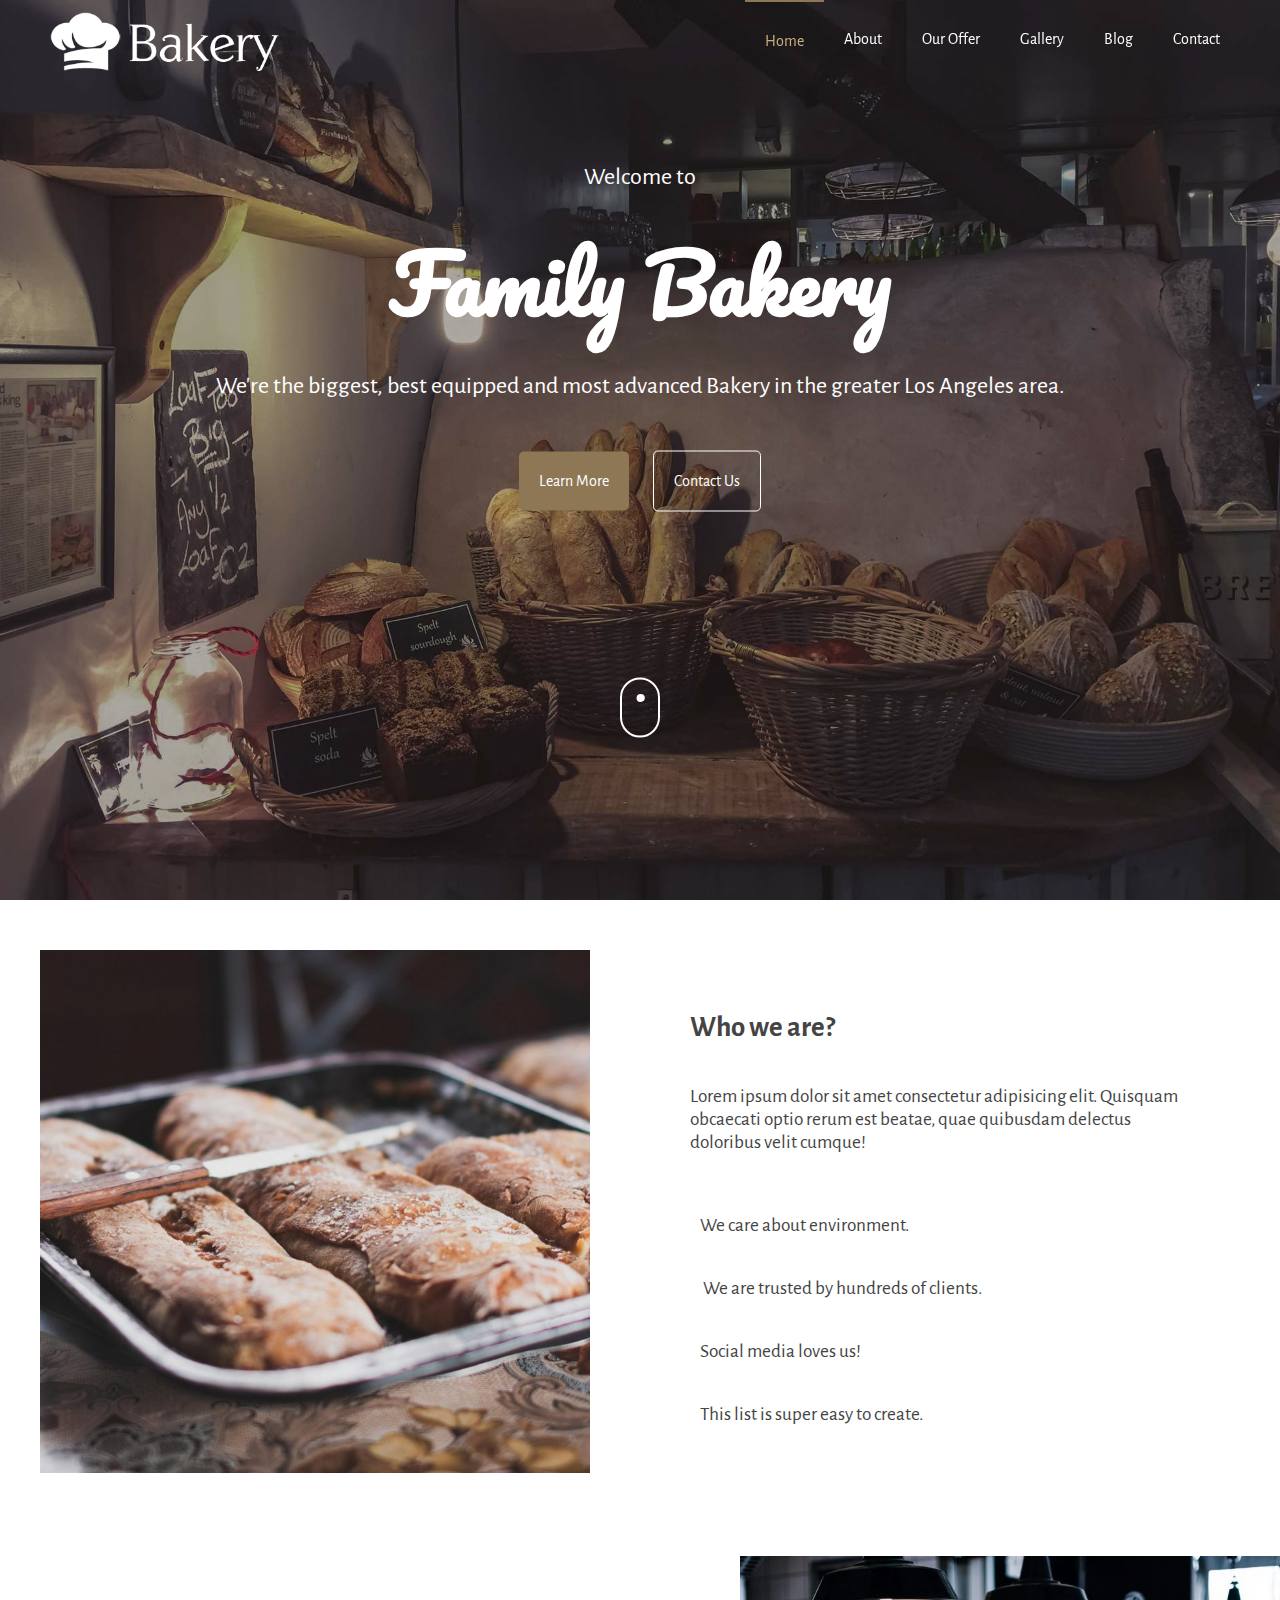
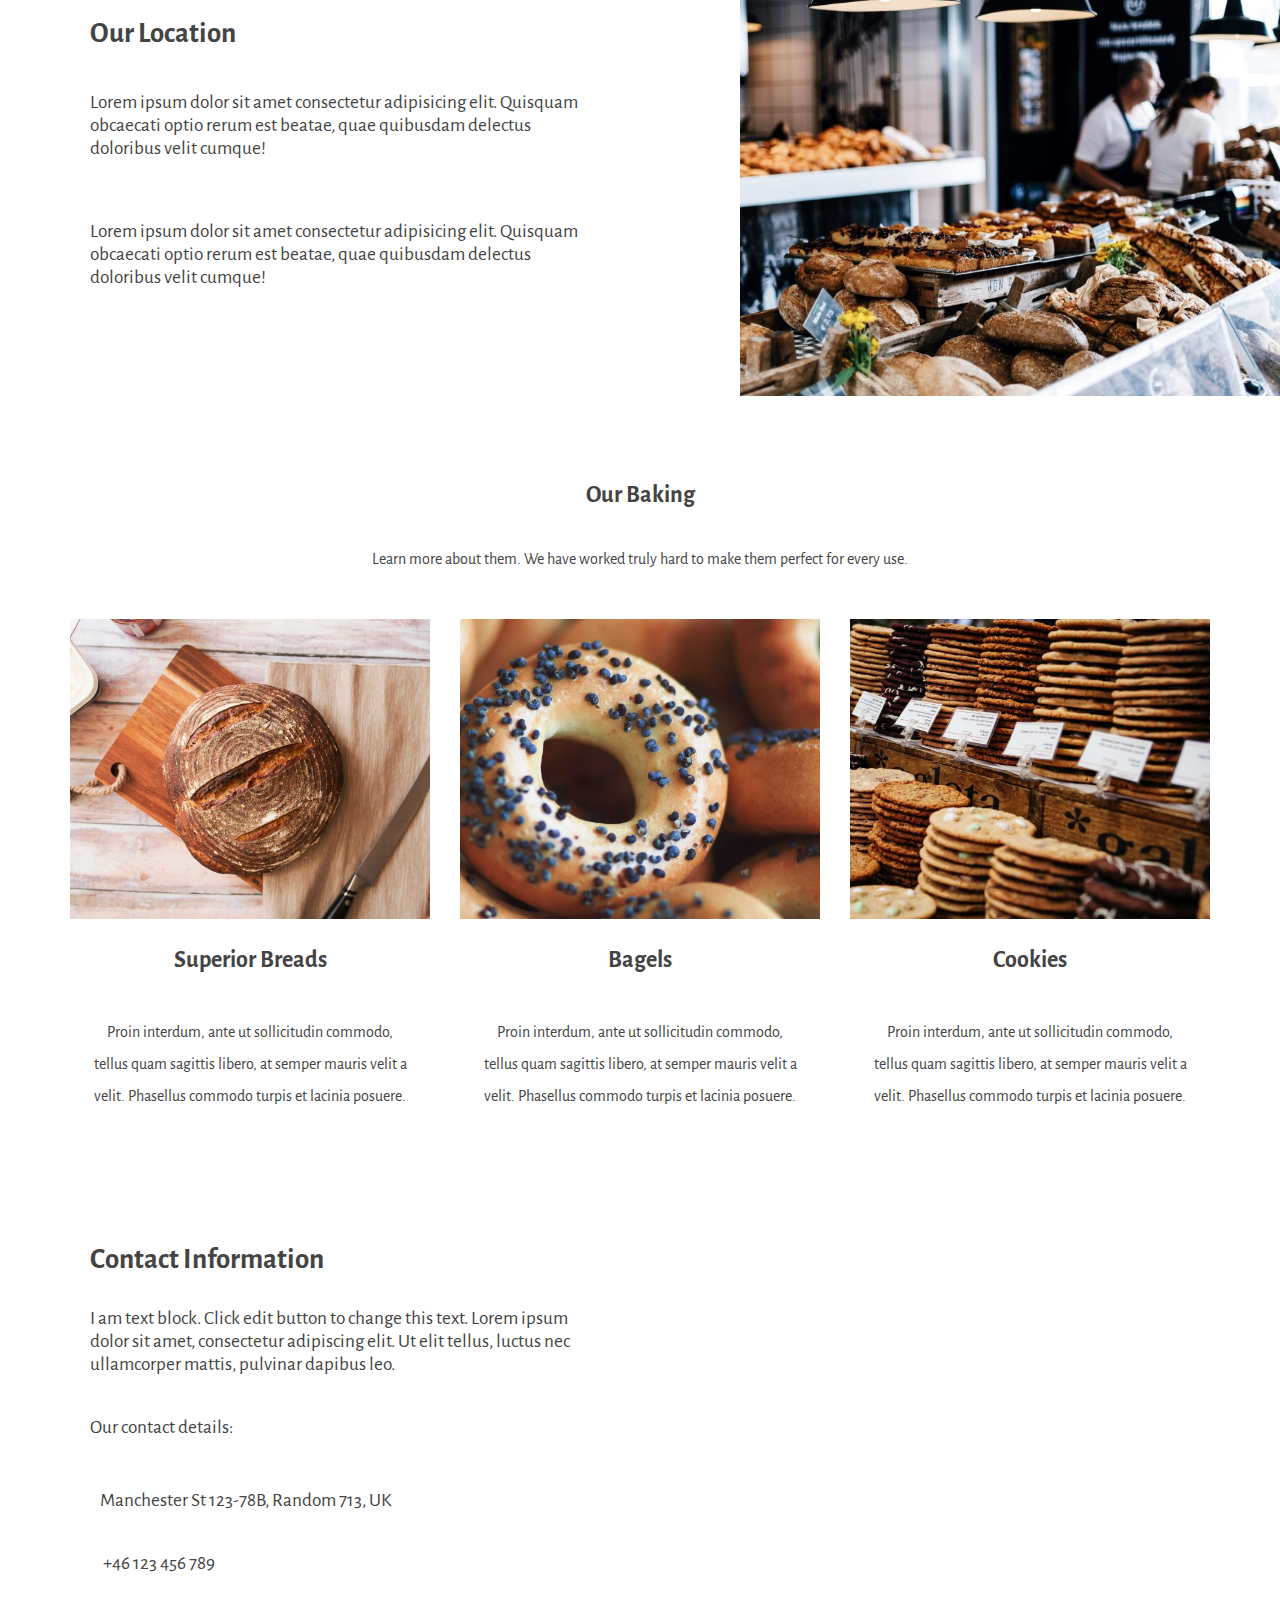
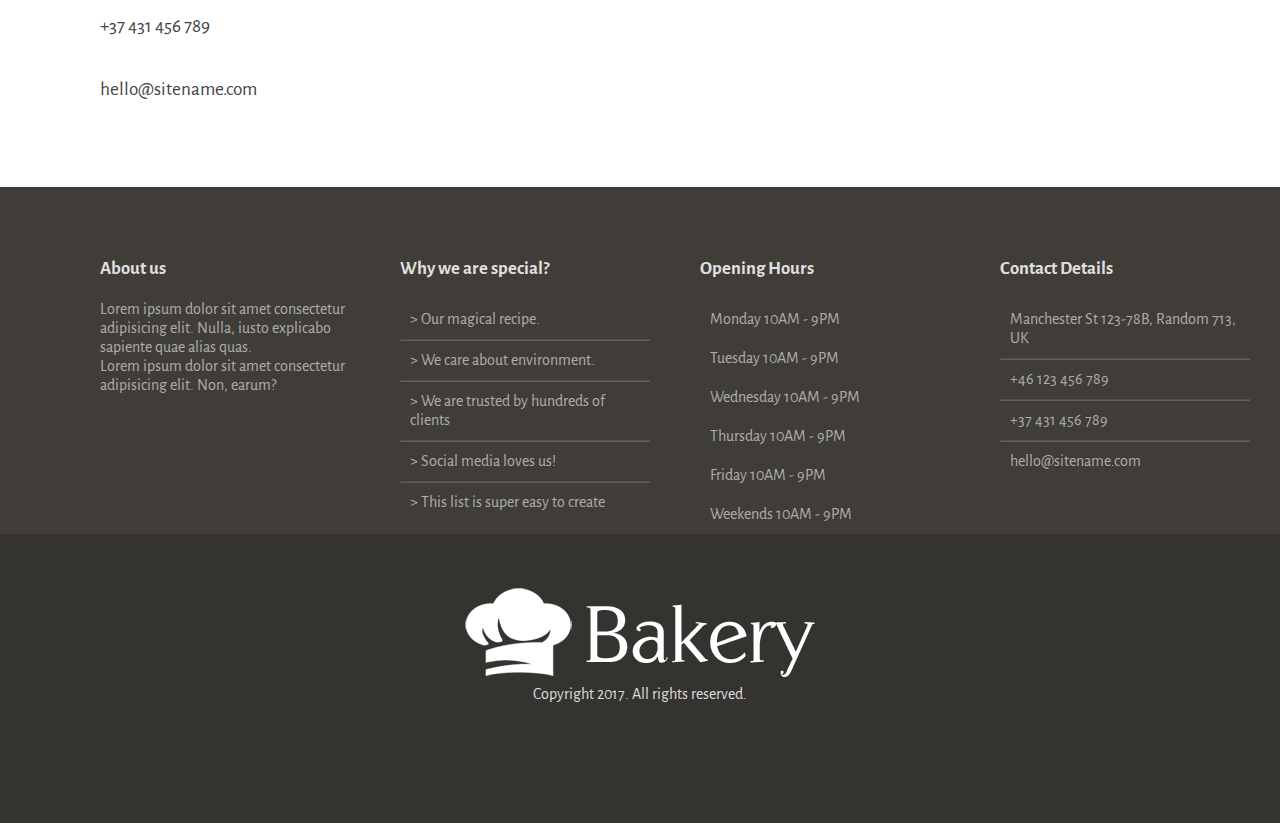
<file: index.html>
<!DOCTYPE html>
<html lang="en">
  <head>
    <meta charset="UTF-8" />
    <meta http-equiv="X-UA-Compatible" content="IE=edge" />
    <meta name="viewport" content="width=device-width, initial-scale=1.0" />
    <link
      rel="shortcut icon"
      href="images/bakery-icon.png"
      type="image/x-icon"
    />
    <link
      rel="stylesheet"
      href="https://cdnjs.cloudflare.com/ajax/libs/font-awesome/6.4.0/css/all.min.css"
      integrity="sha512-iecdLmaskl7CVkqkXNQ/ZH/XLlvWZOJyj7Yy7tcenmpD1ypASozpmT/E0iPtmFIB46ZmdtAc9eNBvH0H/ZpiBw=="
      crossorigin="anonymous"
      referrerpolicy="no-referrer"
    />
    <link rel="stylesheet" href="styles.css" />
    <title>Family Bakery</title>
  </head>
  <body>
    <header>
      <div class="light-nav">
        <div class="nav-wrapper">
          <nav>
            <section class="logo-icon">
              <img src="images/bakery-light-1.png" alt="logo-family-bakery" />
            </section>
            <section class="logo-list">
              <ul>
                <li><a href="" class="active-page">Home</a></li>
                <li><a href="about.html">About</a></li>
                <li><a href="our-offers.html">Our Offer</a></li>
                <li><a href="gallery.html">Gallery</a></li>
                <li><a href="blog.html">Blog</a></li>
                <li><a href="contact.html">Contact</a></li>
              </ul>
            </section>
          </nav>
          <div class="clr"></div>
        </div>
      </div>

      <div class="wrapper">
        <main>
          <section class="intro-text">
            <p>Welcome to</p>
            <h1>Family Bakery</h1>
            <p>
              We're the biggest, best equipped and most advanced Bakery in the
              greater Los Angeles area.
            </p>
          </section>
          <section class="intro-buttons">
            <button class="btn-style-brown">Learn More</button>
            <button class="btn-style-transpernt">Contact Us</button>
            <br /><br /><br /><br /><br />
            <div class="scroll-down"><a href="#section2">&#8226;</a></div>
          </section>
        </main>
      </div>
    </header>
    <section>
      <div class="wrapper" id="section2">
        <div class="detailes-pic">
          <img src="images/alexandru-stavrica-800x760.jpg" alt="" />
        </div>
        <div class="detailes-info">
          <h2>Who we are?</h2>
          <p>
            Lorem ipsum dolor sit amet consectetur adipisicing elit. Quisquam
            obcaecati optio rerum est beatae, quae quibusdam delectus doloribus
            velit cumque!
          </p>
          <ul>
            <li><i class="fa-solid fa-leaf"></i>We care about environment.</li>
            <li>
              <i class="fa-solid fa-person"></i> We are trusted by hundreds of
              clients.
            </li>
            <li><i class="fa-solid fa-heart"></i>Social media loves us!</li>
            <li>
              <i class="fa-sharp fa-solid fa-check"></i>This list is super easy
              to create.
            </li>
          </ul>
        </div>
      </div>
      <div class="clr"></div>
    </section>

    <section>
      <div class="wrapper" id="section3">
        <div class="detailes-pic">
          <img src="images/full-2-800x640.jpg" alt="" />
        </div>
        <div class="detailes-info">
          <h2>Our Location</h2>
          <p>
            Lorem ipsum dolor sit amet consectetur adipisicing elit. Quisquam
            obcaecati optio rerum est beatae, quae quibusdam delectus doloribus
            velit cumque!
          </p>
          <p>
            Lorem ipsum dolor sit amet consectetur adipisicing elit. Quisquam
            obcaecati optio rerum est beatae, quae quibusdam delectus doloribus
            velit cumque!
          </p>
        </div>
      </div>
      <div class="clr"></div>
    </section>

    <section class="our-baking">
      <div class="wrapper">
        <h2>Our Baking</h2>
        <p>
          Learn more about them. We have worked truly hard to make them perfect
          for every use.
        </p>
      </div>
      <div class="baking-container">
        <div class="wrapper">
          <div>
            <img src="images/ben-garratt-600x500.jpg" alt="" />
            <h2>Superior Breads</h2>
            <p>
              Proin interdum, ante ut sollicitudin commodo, tellus quam sagittis
              libero, at semper mauris velit a velit. Phasellus commodo turpis
              et lacinia posuere.
            </p>
          </div>
          <div>
            <img src="images/stas-ovsky-600x500.jpg" alt="" />
            <h2>Bagels</h2>
            <p>
              Proin interdum, ante ut sollicitudin commodo, tellus quam sagittis
              libero, at semper mauris velit a velit. Phasellus commodo turpis
              et lacinia posuere.
            </p>
          </div>
          <div>
            <img src="images/clem-onojeghuo-600x500.jpg" alt="" />
            <h2>Cookies</h2>
            <p>
              Proin interdum, ante ut sollicitudin commodo, tellus quam sagittis
              libero, at semper mauris velit a velit. Phasellus commodo turpis
              et lacinia posuere.
            </p>
          </div>
        </div>
        <div class="clr"></div>
      </div>
    </section>

    <section>
      <div class="wrapper" id="contact-info">
        <div class="detailes-pic">
          <iframe
            src="https://www.google.com/maps/embed?pb=!1m18!1m12!1m3!1d75992.82538240273!2d-2.3058626613175526!3d53.47246696344331!2m3!1f0!2f0!3f0!3m2!1i1024!2i768!4f13.1!3m3!1m2!1s0x487bb0863291d127%3A0xe838d5cbfa04fce4!2sThe%20Bakery%20Quality%20Family%20Bakers!5e0!3m2!1sen!2seg!4v1684063365785!5m2!1sen!2seg"
            width="600"
            height="600"
            style="border: 0"
            allowfullscreen=""
            loading="lazy"
            referrerpolicy="no-referrer-when-downgrade"
          ></iframe>
        </div>
        <div class="detailes-info">
          <h2>Contact Information</h2>
          <p>
            I am text block. Click edit button to change this text. Lorem ipsum
            dolor sit amet, consectetur adipiscing elit. Ut elit tellus, luctus
            nec ullamcorper mattis, pulvinar dapibus leo.
          </p>
          <p>Our contact details:</p>
          <ul>
            <li>
              <i class="fa-solid fa-map"></i>Manchester St 123-78B, Random 713,
              UK
            </li>
            <li><i class="fa-solid fa-phone"></i> +46 123 456 789</li>
            <li><i class="fa-solid fa-headphones"></i>+37 431 456 789</li>
            <li><i class="fa-regular fa-envelope"></i>hello@sitename.com</li>
          </ul>
        </div>
      </div>
      <div class="clr"></div>
    </section>
    <footer>
      <section class="footer-up">
        <div class="wrapper">
          <div class="row">
            <div class="info">
              <h3>About us</h3>
              <p>
                Lorem ipsum dolor sit amet consectetur adipisicing elit. Nulla,
                iusto explicabo sapiente quae alias quas.
              </p>
              <p>
                Lorem ipsum dolor sit amet consectetur adipisicing elit. Non,
                earum?
              </p>
            </div>
            <div class="info">
              <h3>Why we are special?</h3>
              <ul>
                <li>> Our magical recipe.</li>
                <hr />
                <li>> We care about environment.</li>
                <hr />
                <li>> We are trusted by hundreds of clients</li>
                <hr />
                <li>> Social media loves us!</li>
                <hr />
                <li>> This list is super easy to create</li>
              </ul>
            </div>
            <div class="info">
              <h3>Opening Hours</h3>
              <ul>
                <li>Monday 10AM - 9PM</li>
                <li>Tuesday 10AM - 9PM</li>
                <li>Wednesday 10AM - 9PM</li>
                <li>Thursday 10AM - 9PM</li>
                <li>Friday 10AM - 9PM</li>
                <li>Weekends 10AM - 9PM</li>
              </ul>
            </div>

            <div class="info">
              <h3>Contact Details</h3>
              <ul>
                <li>
                  <i class="fa-solid fa-map"></i>Manchester St 123-78B, Random
                  713, UK
                </li>
                <hr />
                <li><i class="fa-solid fa-phone"></i> +46 123 456 789</li>
                <hr />
                <li><i class="fa-solid fa-headphones"></i>+37 431 456 789</li>
                <hr />
                <li>
                  <i class="fa-regular fa-envelope"></i>hello@sitename.com
                </li>
              </ul>
            </div>
          </div>
        </div>
        <div class="clr"></div>
      </section>
      <section class="footer-down">
        <div class="wrapper">
          <div class="footer-down-img">
            <img src="images/bakery-light-1.png" alt="" />
            <p>Copyright 2017. All rights reserved.</p>
          </div>
          <div class="social-media">
            <a href=""><i class="fa-brands fa-facebook fa-2xl"></i></a>
            <a href=""><i class="fa-brands fa-twitter fa-2xl"></i></a>
            <a href=""><i class="fa-brands fa-linkedin fa-2xl"></i></a>
            <a href=""><i class="fa-brands fa-google fa-2xl"></i></a>
          </div>
        </div>
      </section>
    </footer>
  </body>
</html>
</file>
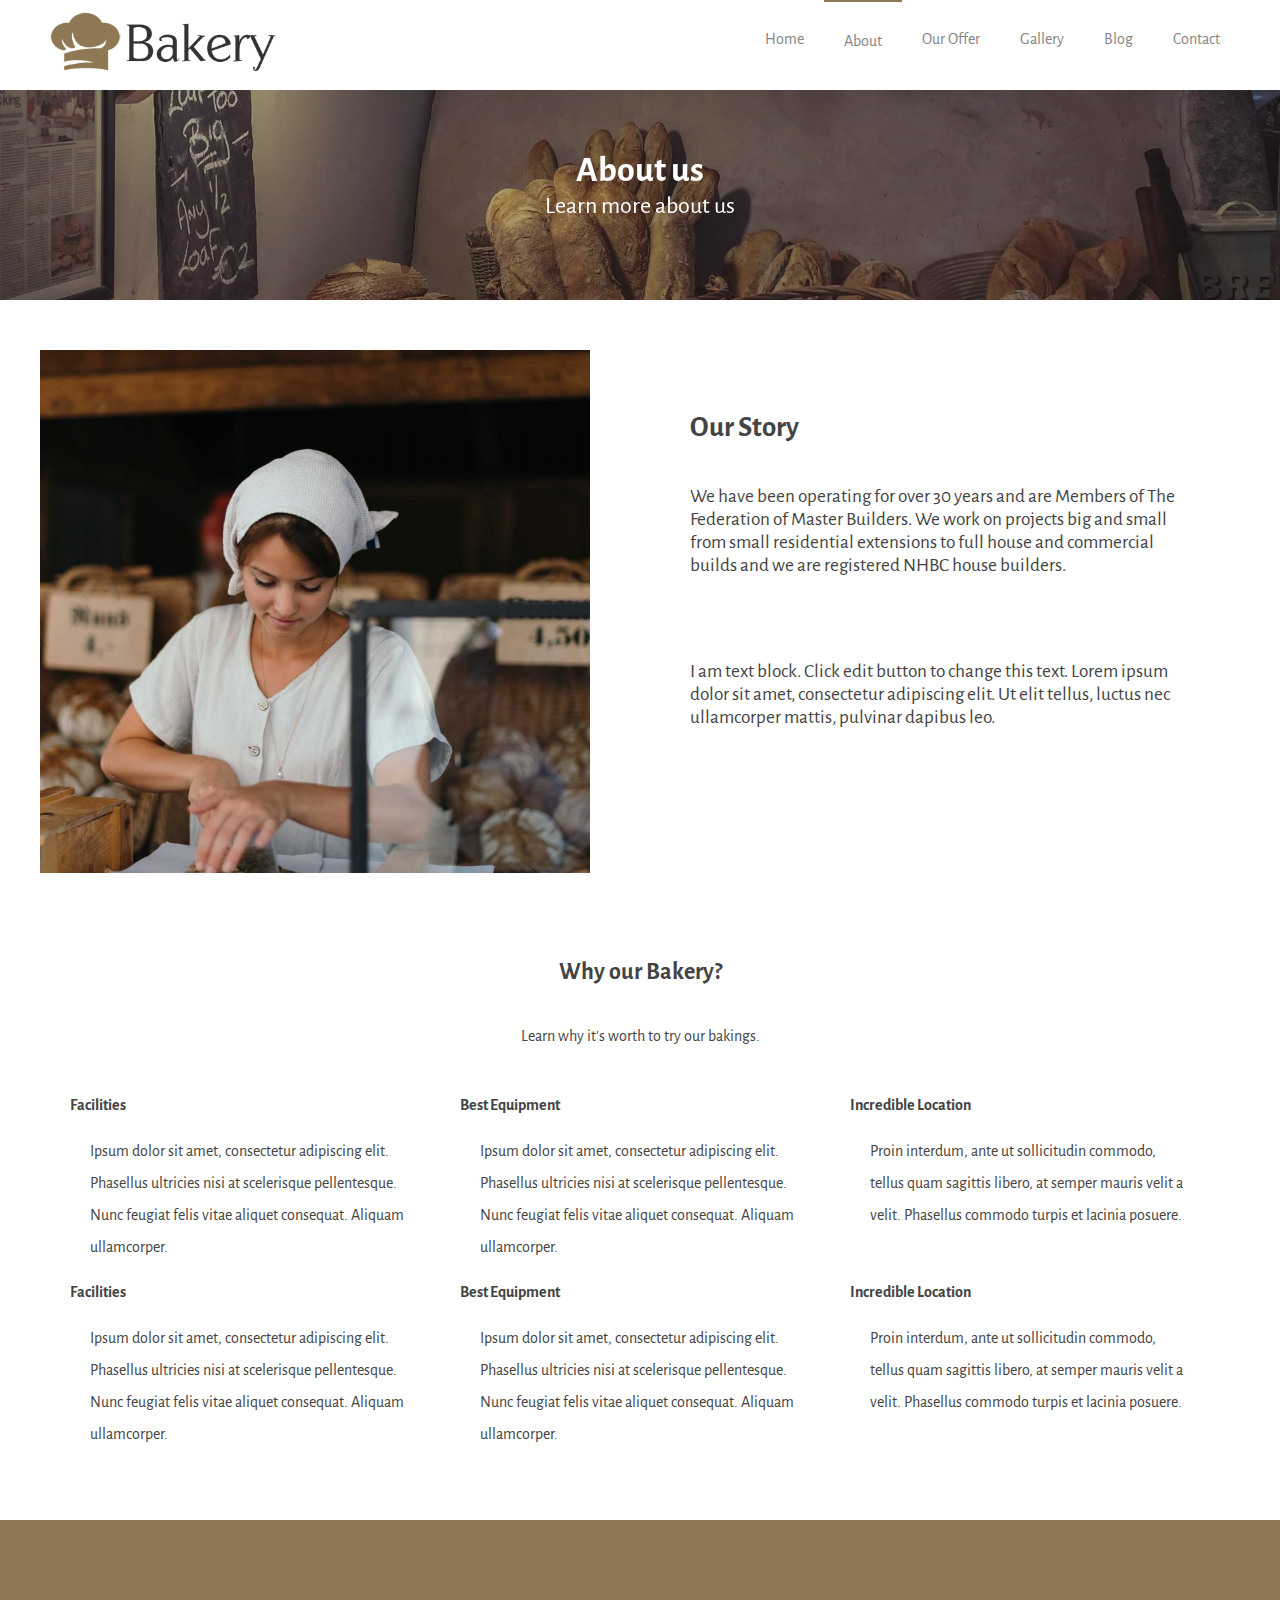
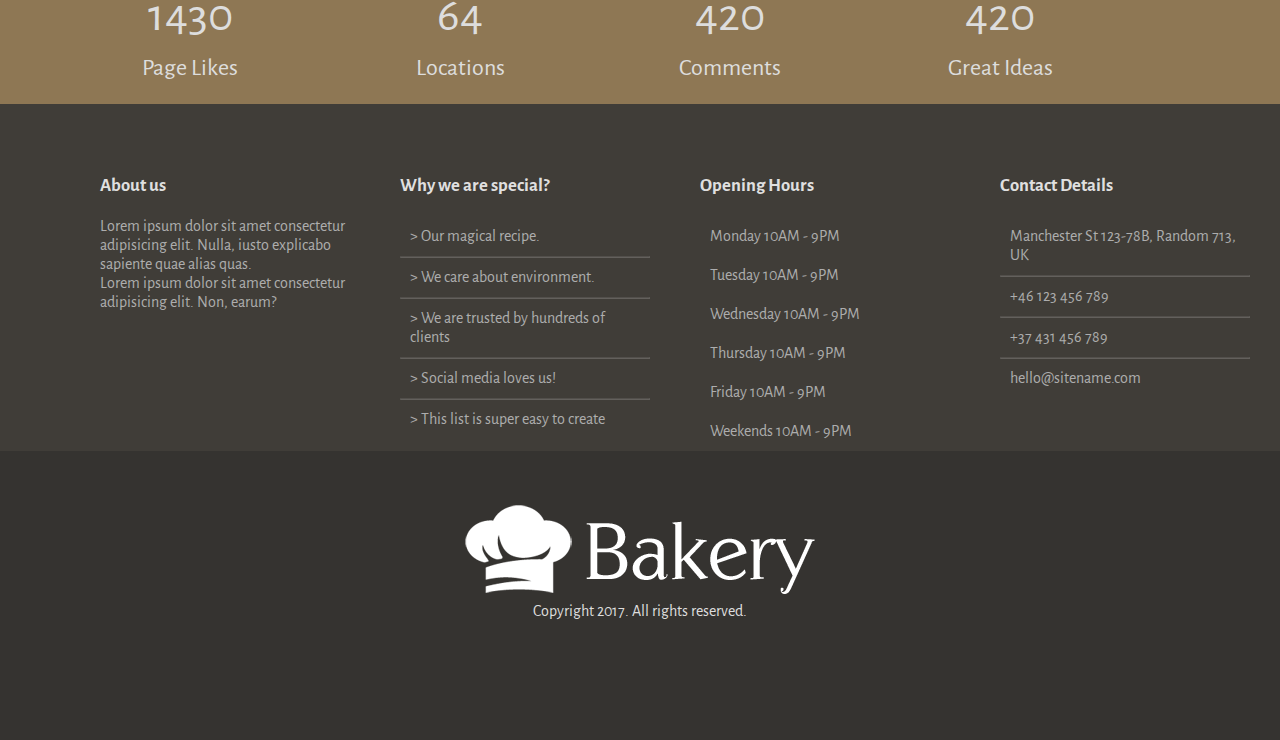
<file: about.html>
<!DOCTYPE html>
<html lang="en">
  <head>
    <meta charset="UTF-8" />
    <meta http-equiv="X-UA-Compatible" content="IE=edge" />
    <meta name="viewport" content="width=device-width, initial-scale=1.0" />
    <link
      rel="shortcut icon"
      href="images/bakery-icon.png"
      type="image/x-icon"
    />
    <link
      rel="stylesheet"
      href="https://cdnjs.cloudflare.com/ajax/libs/font-awesome/6.4.0/css/all.min.css"
      integrity="sha512-iecdLmaskl7CVkqkXNQ/ZH/XLlvWZOJyj7Yy7tcenmpD1ypASozpmT/E0iPtmFIB46ZmdtAc9eNBvH0H/ZpiBw=="
      crossorigin="anonymous"
      referrerpolicy="no-referrer"
    />
    <link rel="stylesheet" href="styles.css" />
    <link rel="stylesheet" href="about-styles.css" />
    <title>Family Bakery</title>
  </head>
  <body>
    <header>
      <div class="dark-nav">
        <div class="full-wrapper">
          <div class="nav-wrapper">
            <nav>
              <section class="logo-icon">
                <img src="images/bakery-color.png" alt="logo-family-bakery" />
              </section>
              <section class="logo-list">
                <ul>
                  <li><a href="index.html">Home</a></li>
                  <li><a href="" class="active-page">About</a></li>
                  <li><a href="">Our Offer</a></li>
                  <li><a href="">Gallery</a></li>
                  <li><a href="">Blog</a></li>
                  <li><a href="">Contact</a></li>
                </ul>
              </section>
            </nav>
            <div class="clr"></div>
          </div>
        </div>
      </div>

      <div class="wrapper">
        <main>
          <section class="intro-text">
            <h2>About us</h2>
            <p>Learn more about us</p>
          </section>
        </main>
      </div>
    </header>
    <section>
      <div class="wrapper" id="section2">
        <div class="detailes-pic">
          <img src="images/roman-kraft-800x760.jpg" alt="" />
        </div>
        <div class="detailes-info">
          <h2>Our Story</h2>
          <p>
            We have been operating for over 30 years and are Members of The
            Federation of Master Builders. We work on projects big and small
            from small residential extensions to full house and commercial
            builds and we are registered NHBC house builders.
          </p>
          <br />
          <p>
            I am text block. Click edit button to change this text. Lorem ipsum
            dolor sit amet, consectetur adipiscing elit. Ut elit tellus, luctus
            nec ullamcorper mattis, pulvinar dapibus leo.
          </p>
        </div>
      </div>
      <div class="clr"></div>
    </section>

    <section class="our-baking">
      <div class="wrapper">
        <p><i class="fa fa-list-alt fa-2xl" aria-hidden="true"></i></p>

        <h2>Why our Bakery?</h2>
        <p>Learn why it's worth to try our bakings.</p>
      </div>
      <div class="baking-container">
        <div class="wrapper">
          <div>
            <h4>Facilities</h4>
            <p>
              Ipsum dolor sit amet, consectetur adipiscing elit. Phasellus
              ultricies nisi at scelerisque pellentesque. Nunc feugiat felis
              vitae aliquet consequat. Aliquam ullamcorper.
            </p>
          </div>
          <div>
            <h4>Best Equipment</h4>
            <p>
              Ipsum dolor sit amet, consectetur adipiscing elit. Phasellus
              ultricies nisi at scelerisque pellentesque. Nunc feugiat felis
              vitae aliquet consequat. Aliquam ullamcorper.
            </p>
          </div>
          <div>
            <h4>Incredible Location</h4>
            <p>
              Proin interdum, ante ut sollicitudin commodo, tellus quam sagittis
              libero, at semper mauris velit a velit. Phasellus commodo turpis
              et lacinia posuere.
            </p>
          </div>
        </div>
        <div class="clr"></div>

        <div class="wrapper">
          <div>
            <h4>Facilities</h4>
            <p>
              Ipsum dolor sit amet, consectetur adipiscing elit. Phasellus
              ultricies nisi at scelerisque pellentesque. Nunc feugiat felis
              vitae aliquet consequat. Aliquam ullamcorper.
            </p>
          </div>
          <div>
            <h4>Best Equipment</h4>
            <p>
              Ipsum dolor sit amet, consectetur adipiscing elit. Phasellus
              ultricies nisi at scelerisque pellentesque. Nunc feugiat felis
              vitae aliquet consequat. Aliquam ullamcorper.
            </p>
          </div>
          <div>
            <h4>Incredible Location</h4>
            <p>
              Proin interdum, ante ut sollicitudin commodo, tellus quam sagittis
              libero, at semper mauris velit a velit. Phasellus commodo turpis
              et lacinia posuere.
            </p>
          </div>
        </div>
        <div class="clr"></div>
      </div>
      </div>
      
    </section>


    <section class="our-baking">
      
      <div class="baking-container social-status">
        <div class="wrapper">
          <div>
            <p><i class="fa-solid fa-thumbs-up fa-3x"></i></p>
      <p>1430</p>
      <p>Page Likes</p>
          </div>
          <div>
            <p><i class="fa-sharp fa-solid fa-location-dot fa-3x"></i></p>
      <p>64</p>
      <p>Locations</p>
          </div>
          <div>
            <p><i class="fa-solid fa-comment fa-3x"></i></p>
      <p>420</p>
      <p>Comments</p>
          </div>
          <div>
            <p><i class="fa-sharp fa-solid fa-lightbulb fa-3x"></i></p>
      <p>420</p>
      <p>Great Ideas</p>
          </div>
        </div>
        <div class="clr"></div>

      </div>
      
      
    </section>
 


    <footer>
      <section class="footer-up">
        <div class="wrapper">
          <div class="row">
            <div class="info">
              <h3>About us</h3>
              <p>
                Lorem ipsum dolor sit amet consectetur adipisicing elit. Nulla,
                iusto explicabo sapiente quae alias quas.
              </p>
              <p>
                Lorem ipsum dolor sit amet consectetur adipisicing elit. Non,
                earum?
              </p>
            </div>
            <div class="info">
              <h3>Why we are special?</h3>
              <ul>
                <li>> Our magical recipe.</li>
                <hr />
                <li>> We care about environment.</li>
                <hr />
                <li>> We are trusted by hundreds of clients</li>
                <hr />
                <li>> Social media loves us!</li>
                <hr />
                <li>> This list is super easy to create</li>
              </ul>
            </div>
            <div class="info">
              <h3>Opening Hours</h3>
              <ul>
                <li>Monday 10AM - 9PM</li>
                <li>Tuesday 10AM - 9PM</li>
                <li>Wednesday 10AM - 9PM</li>
                <li>Thursday 10AM - 9PM</li>
                <li>Friday 10AM - 9PM</li>
                <li>Weekends 10AM - 9PM</li>
              </ul>
            </div>

            <div class="info">
              <h3>Contact Details</h3>
              <ul>
                <li>
                  <i class="fa-solid fa-map"></i>Manchester St 123-78B, Random
                  713, UK
                </li>
                <hr />
                <li><i class="fa-solid fa-phone"></i> +46 123 456 789</li>
                <hr />
                <li><i class="fa-solid fa-headphones"></i>+37 431 456 789</li>
                <hr />
                <li>
                  <i class="fa-regular fa-envelope"></i>hello@sitename.com
                </li>
              </ul>
            </div>
          </div>
        </div>
        <div class="clr"></div>
      </section>
      <section class="footer-down">
        <div class="wrapper">
          <div class="footer-down-img">
            <img src="images/bakery-light-1.png" alt="" />
            <p>Copyright 2017. All rights reserved.</p>
          </div>
          <div class="social-media">
            <a href=""><i class="fa-brands fa-facebook fa-2xl"></i></a>
            <a href=""><i class="fa-brands fa-twitter fa-2xl"></i></a>
            <a href=""><i class="fa-brands fa-linkedin fa-2xl"></i></a>
            <a href=""><i class="fa-brands fa-google fa-2xl"></i></a>
          </div>
        </div>
      </section>
    </footer>
  </body>
</html>
</file>
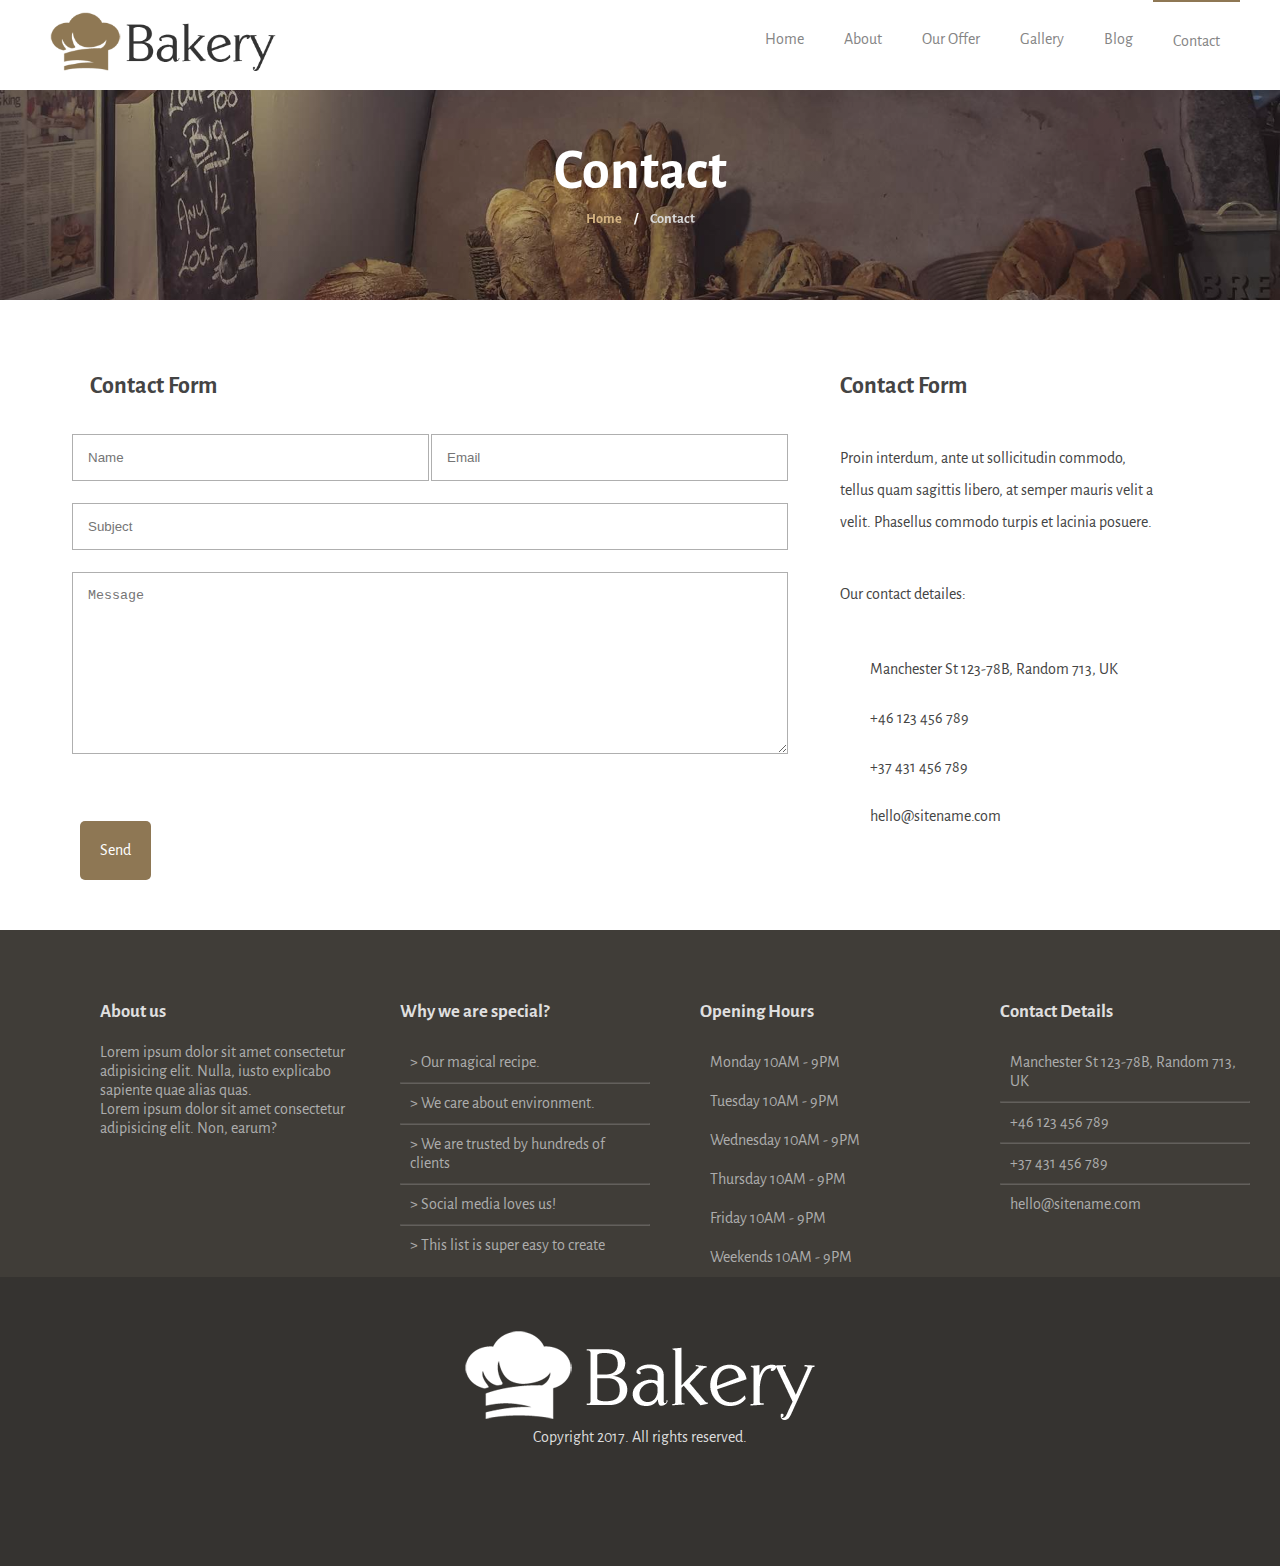
<file: contact.html>
<!DOCTYPE html>
<html lang="en">
  <head>
    <meta charset="UTF-8" />
    <meta http-equiv="X-UA-Compatible" content="IE=edge" />
    <meta name="viewport" content="width=device-width, initial-scale=1.0" />
    <link
      rel="shortcut icon"
      href="images/bakery-icon.png"
      type="image/x-icon"
    />
    <link
      rel="stylesheet"
      href="https://cdnjs.cloudflare.com/ajax/libs/font-awesome/6.4.0/css/all.min.css"
      integrity="sha512-iecdLmaskl7CVkqkXNQ/ZH/XLlvWZOJyj7Yy7tcenmpD1ypASozpmT/E0iPtmFIB46ZmdtAc9eNBvH0H/ZpiBw=="
      crossorigin="anonymous"
      referrerpolicy="no-referrer"
    />
    <link rel="stylesheet" href="styles.css" />
    <link rel="stylesheet" href="about-styles.css" />
    <title>Family Bakery</title>
  </head>
  <body>
    <header>
      <div class="dark-nav">
        <div class="full-wrapper">
          <div class="nav-wrapper">
            <nav>
              <section class="logo-icon">
                <img src="images/bakery-color.png" alt="logo-family-bakery" />
              </section>
              <section class="logo-list">
                <ul>
                  <li><a href="index.html">Home</a></li>
                  <li><a href="about.html" >About</a></li>
                  <li><a href="our-offers.html" >Our Offer</a></li>
                  <li><a href="gallery.html">Gallery</a></li>
                  <li><a href="blog.html">Blog</a></li>
                  <li><a href="contact.html" class="active-page" >Contact</a></li>
                </ul>
              </section>
            </nav>
            <div class="clr"></div>
          </div>
        </div>
      </div>

      <div class="wrapper">
        <main>
          <section class="intro-text our-offers">
            <h2>Contact</h>
            <p><a href="index.html">Home</a>  /  <a href="contact.html" style="color: #d8d8d8">Contact</a></p>
          </section>
        </main>
      </div>
    </header>
    

    <section class="our-baking">
      
      <div class="baking-container contact">
        <div class="wrapper ">
          <div class="form-container">
            <h2>Contact Form</h2>
            <form action="">
                <table>
                    <tr>
                        <td><input type="text" name="" id="" placeholder="Name"></td>
                        <td><input type="email" name="" id="" placeholder="Email"></td>
                    </tr>
                    <tr>
                        <td colspan="2"><input type="text" name="" id="" placeholder="Subject"></td>
                    </tr>
                    <tr>
                        <td colspan="2">
                            <textarea name="" id="" cols="30" rows="10" placeholder="Message"></textarea>
                        </td>
                    </tr>
                </table>
                
                    <button>Send</button>
                

            </form>
          </div>
          
          <div class="contact-info">
            <h2>Contact Form</h2>
            <p>
              Proin interdum, ante ut sollicitudin commodo, tellus quam sagittis
              libero, at semper mauris velit a velit. Phasellus commodo turpis
              et lacinia posuere.
            </p>
            <p>Our contact detailes:</p>

            <ul>
                <li>
                  <i class="fa-solid fa-map"></i>Manchester St 123-78B, Random
                  713, UK
                </li>
                
                <li><i class="fa-solid fa-phone"></i> +46 123 456 789</li>
               
                <li><i class="fa-solid fa-headphones"></i>+37 431 456 789</li>
                
                <li>
                  <i class="fa-regular fa-envelope"></i>hello@sitename.com
                </li>
              </ul>
            
          </div>
          
        </div>
        <div class="clr"></div>
       
      </div>
      
    </section>


  
 


    <footer>
      <section class="footer-up">
        <div class="wrapper">
          <div class="row">
            <div class="info">
              <h3>About us</h3>
              <p>
                Lorem ipsum dolor sit amet consectetur adipisicing elit. Nulla,
                iusto explicabo sapiente quae alias quas.
              </p>
              <p>
                Lorem ipsum dolor sit amet consectetur adipisicing elit. Non,
                earum?
              </p>
            </div>
            <div class="info">
              <h3>Why we are special?</h3>
              <ul>
                <li>> Our magical recipe.</li>
                <hr />
                <li>> We care about environment.</li>
                <hr />
                <li>> We are trusted by hundreds of clients</li>
                <hr />
                <li>> Social media loves us!</li>
                <hr />
                <li>> This list is super easy to create</li>
              </ul>
            </div>
            <div class="info">
              <h3>Opening Hours</h3>
              <ul>
                <li>Monday 10AM - 9PM</li>
                <li>Tuesday 10AM - 9PM</li>
                <li>Wednesday 10AM - 9PM</li>
                <li>Thursday 10AM - 9PM</li>
                <li>Friday 10AM - 9PM</li>
                <li>Weekends 10AM - 9PM</li>
              </ul>
            </div>

            <div class="info">
              <h3>Contact Details</h3>
              <ul>
                <li>
                  <i class="fa-solid fa-map"></i>Manchester St 123-78B, Random
                  713, UK
                </li>
                <hr />
                <li><i class="fa-solid fa-phone"></i> +46 123 456 789</li>
                <hr />
                <li><i class="fa-solid fa-headphones"></i>+37 431 456 789</li>
                <hr />
                <li>
                  <i class="fa-regular fa-envelope"></i>hello@sitename.com
                </li>
              </ul>
            </div>
          </div>
        </div>
        <div class="clr"></div>
      </section>
      <section class="footer-down">
        <div class="wrapper">
          <div class="footer-down-img">
            <img src="images/bakery-light-1.png" alt="" />
            <p>Copyright 2017. All rights reserved.</p>
          </div>
          <div class="social-media">
            <a href=""><i class="fa-brands fa-facebook fa-2xl"></i></a>
            <a href=""><i class="fa-brands fa-twitter fa-2xl"></i></a>
            <a href=""><i class="fa-brands fa-linkedin fa-2xl"></i></a>
            <a href=""><i class="fa-brands fa-google fa-2xl"></i></a>
          </div>
        </div>
      </section>
    </footer>
  </body>
</html>
</file>
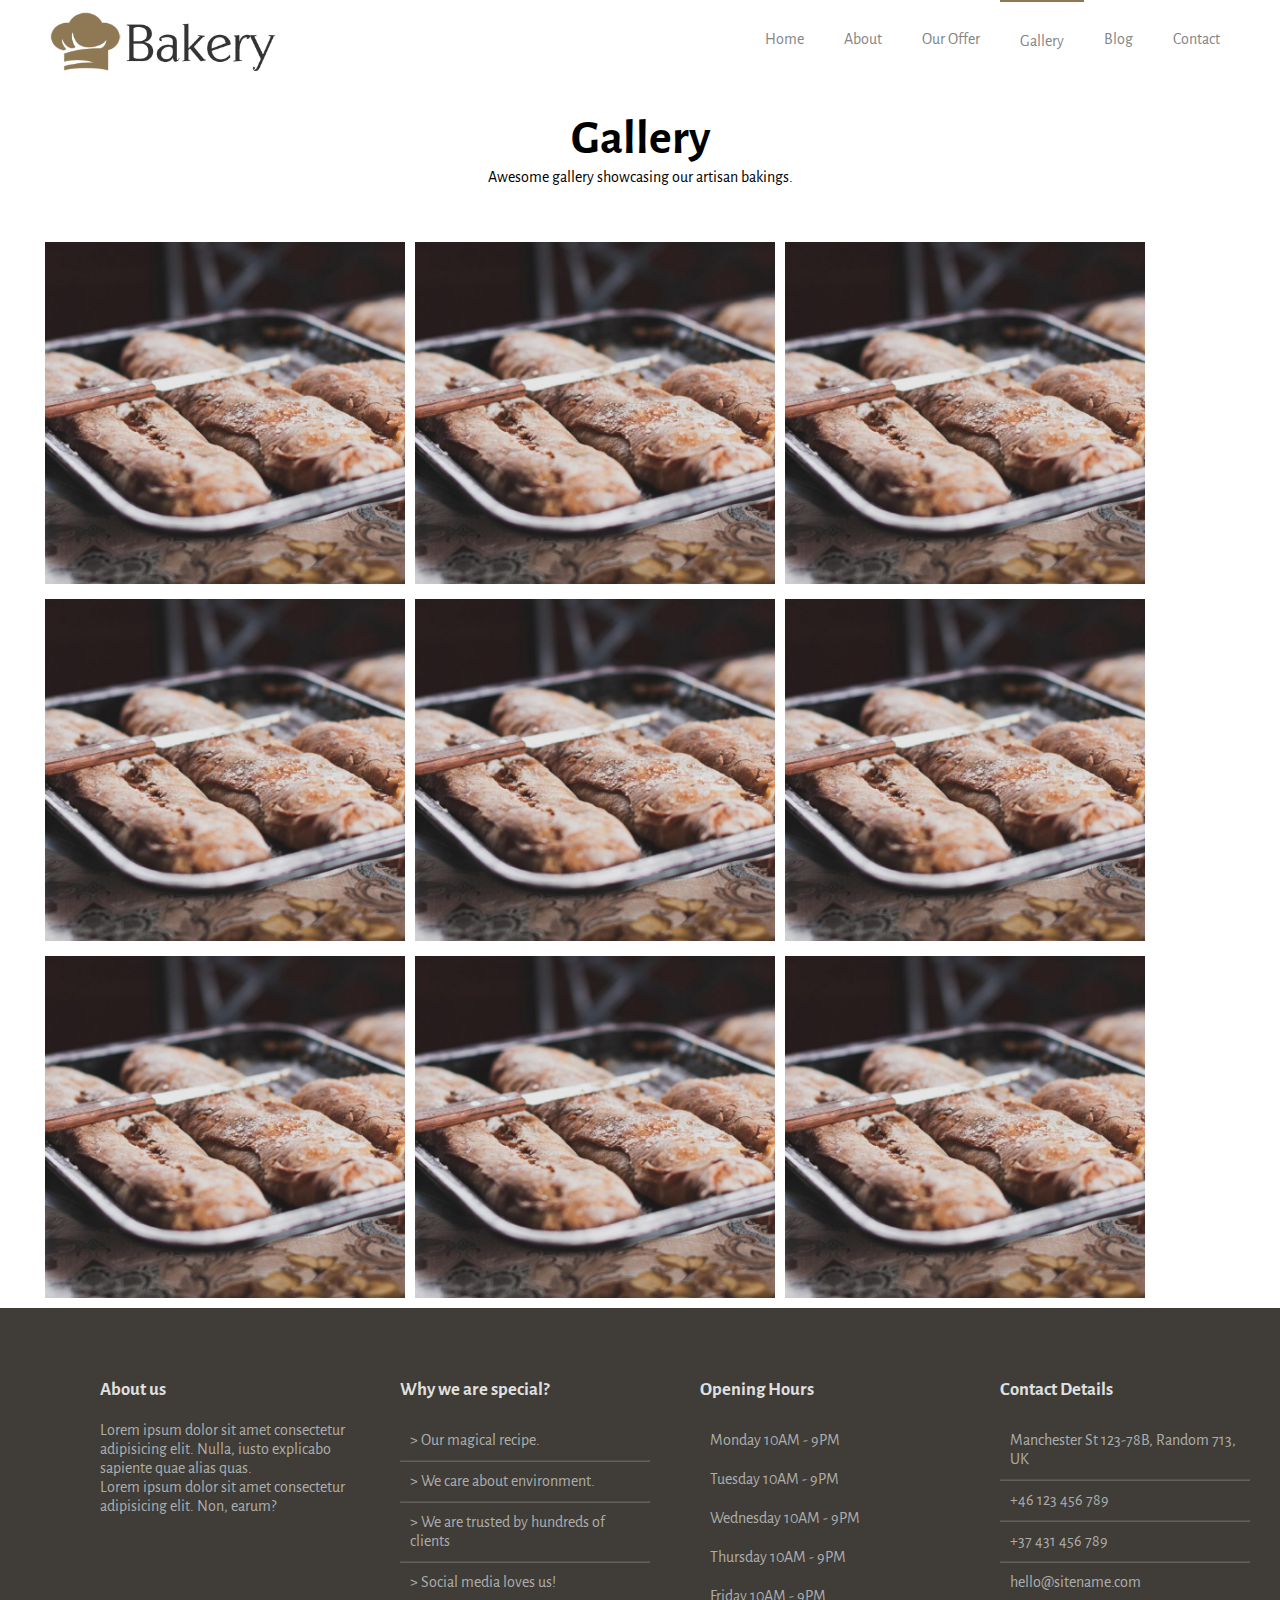
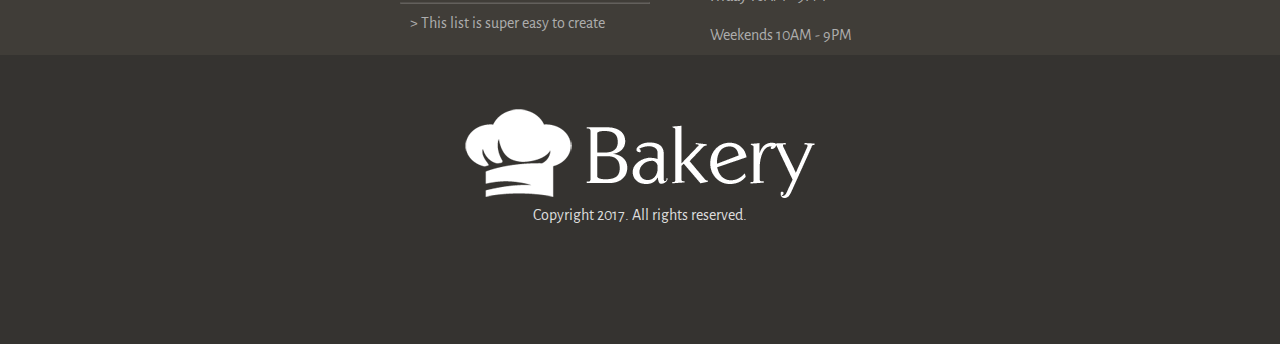
<file: gallery.html>
<!DOCTYPE html>
<html lang="en">
  <head>
    <meta charset="UTF-8" />
    <meta http-equiv="X-UA-Compatible" content="IE=edge" />
    <meta name="viewport" content="width=device-width, initial-scale=1.0" />
    <link
      rel="shortcut icon"
      href="images/bakery-icon.png"
      type="image/x-icon"
    />
    <link
      rel="stylesheet"
      href="https://cdnjs.cloudflare.com/ajax/libs/font-awesome/6.4.0/css/all.min.css"
      integrity="sha512-iecdLmaskl7CVkqkXNQ/ZH/XLlvWZOJyj7Yy7tcenmpD1ypASozpmT/E0iPtmFIB46ZmdtAc9eNBvH0H/ZpiBw=="
      crossorigin="anonymous"
      referrerpolicy="no-referrer"
    />
    <link rel="stylesheet" href="styles.css" />
    <link rel="stylesheet" href="about-styles.css" />
    <title>Family Bakery</title>
  </head>
  <body>
    <header class="gallery">
      <div class="dark-nav">
        <div class="full-wrapper">
          <div class="nav-wrapper">
            <nav>
              <section class="logo-icon">
                <img src="images/bakery-color.png" alt="logo-family-bakery" />
              </section>
              <section class="logo-list">
                <ul>
                  <li><a href="index.html">Home</a></li>
                  <li><a href="about.html" >About</a></li>
                  <li><a href="our-offers.html">Our Offer</a></li>
                  <li><a href="gallery.html" class="active-page">Gallery</a></li>
                  <li><a href="blog.html">Blog</a></li>
                  <li><a href="contact.html">Contact</a></li>
                </ul>
              </section>
            </nav>
            <div class="clr"></div>
          </div>
        </div>
    </div>
    </header>
    
    <div class="wrapper">
        
            <section class="main-gallery">
              <h1>Gallery</h1>
              <p>Awesome gallery showcasing our artisan bakings.</p>
            </section>
    </div>
      
    <section class="our-baking">
      
      <div class="baking-container">
        <div class="wrapper images">
          <div>
            <img src="images/alexandru-stavrica-800x760.jpg" alt="">
          </div>
          <div>
            <img src="images/alexandru-stavrica-800x760.jpg" alt="">
          </div>
          <div>
            <img src="images/alexandru-stavrica-800x760.jpg" alt="">
          </div>
        </div>
        <div class="clr"></div>
        <div class="wrapper images">
            <div>
                <img src="images/alexandru-stavrica-800x760.jpg" alt="">
            </div>
            <div>
                <img src="images/alexandru-stavrica-800x760.jpg" alt="">
            </div>
            <div>
                <img src="images/alexandru-stavrica-800x760.jpg" alt="">
            </div>
          </div>
          <div class="clr"></div>
        <div class="wrapper images">
          <div>
            <img src="images/alexandru-stavrica-800x760.jpg" alt="">
          </div>
          <div>
            <img src="images/alexandru-stavrica-800x760.jpg" alt="">
          </div>
          <div>
            <img src="images/alexandru-stavrica-800x760.jpg" alt="">
          </div>
        </div>
        <div class="clr"></div>
      </div>
      </div>
      
    </section>


  
 


    <footer>
      <section class="footer-up">
        <div class="wrapper">
          <div class="row">
            <div class="info">
              <h3>About us</h3>
              <p>
                Lorem ipsum dolor sit amet consectetur adipisicing elit. Nulla,
                iusto explicabo sapiente quae alias quas.
              </p>
              <p>
                Lorem ipsum dolor sit amet consectetur adipisicing elit. Non,
                earum?
              </p>
            </div>
            <div class="info">
              <h3>Why we are special?</h3>
              <ul>
                <li>> Our magical recipe.</li>
                <hr />
                <li>> We care about environment.</li>
                <hr />
                <li>> We are trusted by hundreds of clients</li>
                <hr />
                <li>> Social media loves us!</li>
                <hr />
                <li>> This list is super easy to create</li>
              </ul>
            </div>
            <div class="info">
              <h3>Opening Hours</h3>
              <ul>
                <li>Monday 10AM - 9PM</li>
                <li>Tuesday 10AM - 9PM</li>
                <li>Wednesday 10AM - 9PM</li>
                <li>Thursday 10AM - 9PM</li>
                <li>Friday 10AM - 9PM</li>
                <li>Weekends 10AM - 9PM</li>
              </ul>
            </div>

            <div class="info">
              <h3>Contact Details</h3>
              <ul>
                <li>
                  <i class="fa-solid fa-map"></i>Manchester St 123-78B, Random
                  713, UK
                </li>
                <hr />
                <li><i class="fa-solid fa-phone"></i> +46 123 456 789</li>
                <hr />
                <li><i class="fa-solid fa-headphones"></i>+37 431 456 789</li>
                <hr />
                <li>
                  <i class="fa-regular fa-envelope"></i>hello@sitename.com
                </li>
              </ul>
            </div>
          </div>
        </div>
        <div class="clr"></div>
      </section>
      <section class="footer-down">
        <div class="wrapper">
          <div class="footer-down-img">
            <img src="images/bakery-light-1.png" alt="" />
            <p>Copyright 2017. All rights reserved.</p>
          </div>
          <div class="social-media">
            <a href=""><i class="fa-brands fa-facebook fa-2xl"></i></a>
            <a href=""><i class="fa-brands fa-twitter fa-2xl"></i></a>
            <a href=""><i class="fa-brands fa-linkedin fa-2xl"></i></a>
            <a href=""><i class="fa-brands fa-google fa-2xl"></i></a>
          </div>
        </div>
      </section>
    </footer>
  </body>
</html>
</file>
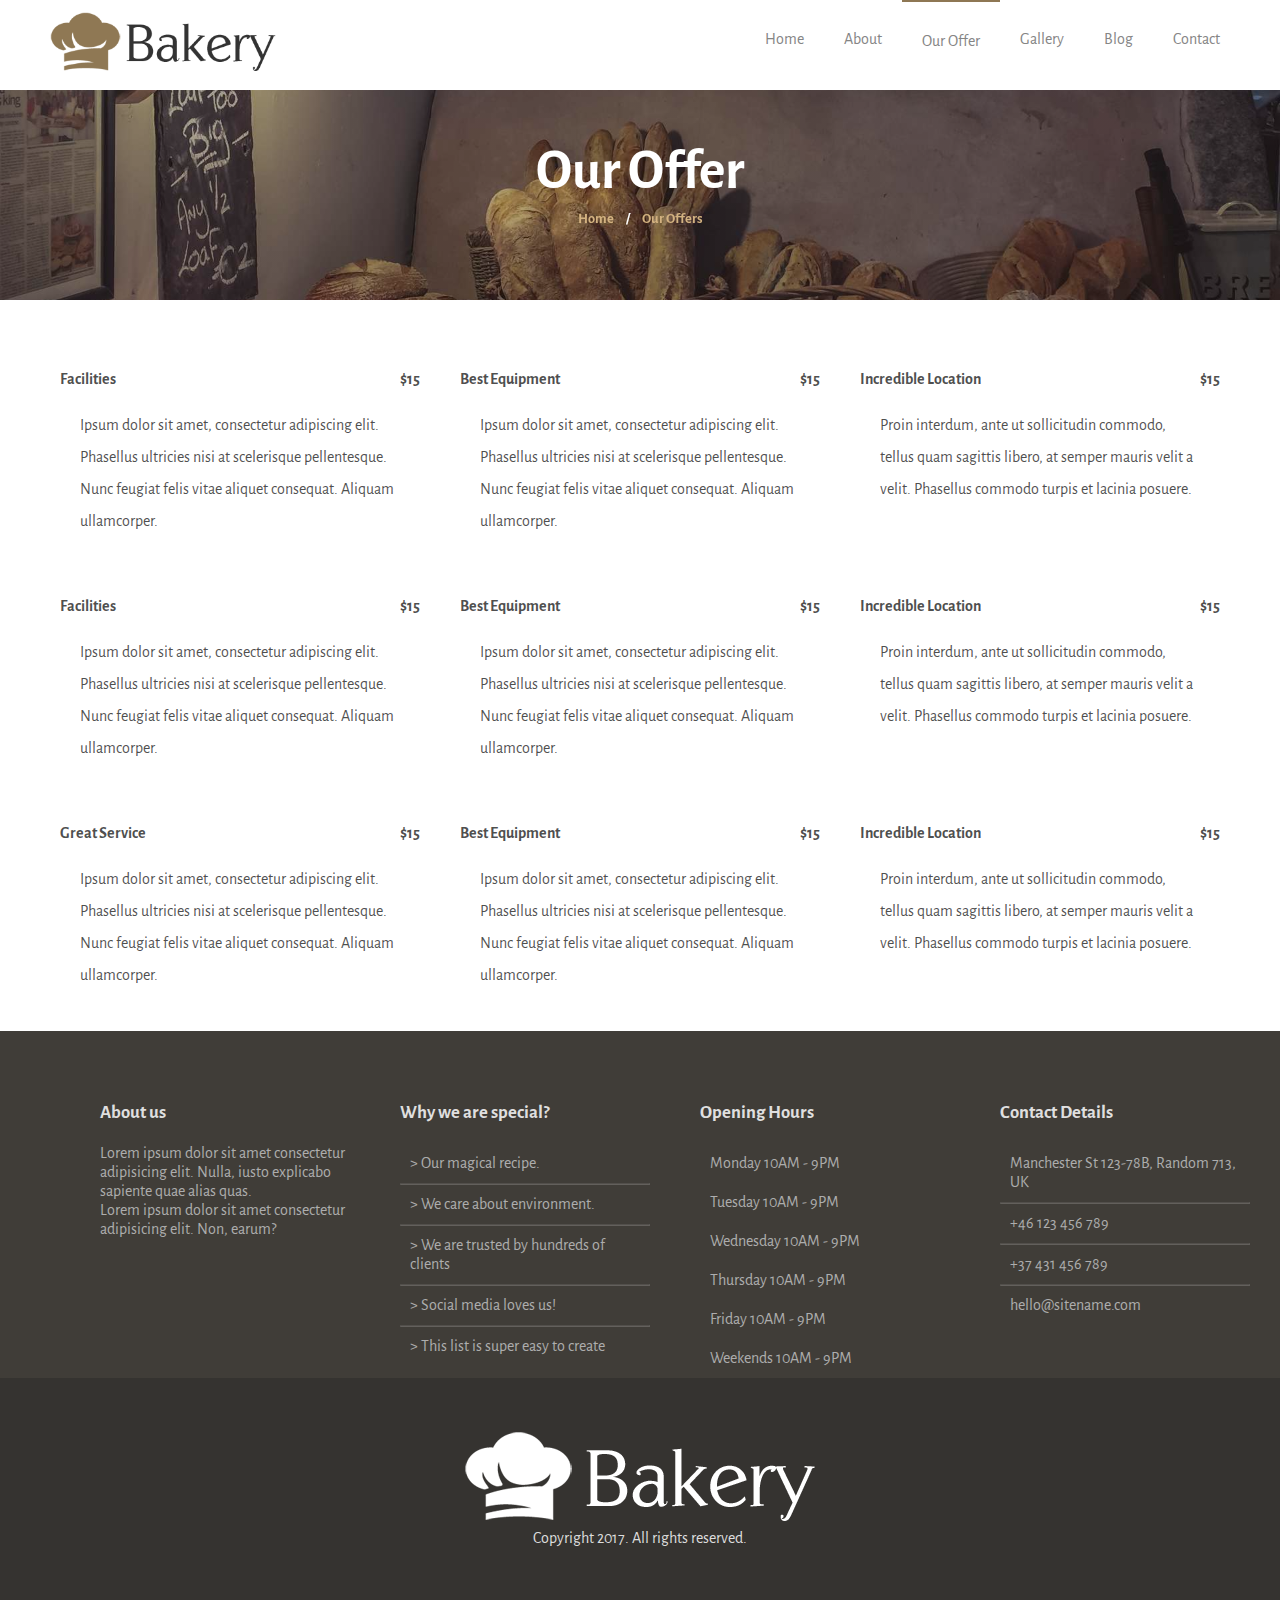
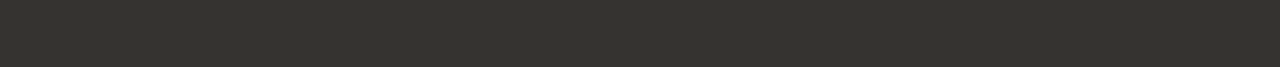
<file: our-offers.html>
<!DOCTYPE html>
<html lang="en">
  <head>
    <meta charset="UTF-8" />
    <meta http-equiv="X-UA-Compatible" content="IE=edge" />
    <meta name="viewport" content="width=device-width, initial-scale=1.0" />
    <link
      rel="shortcut icon"
      href="images/bakery-icon.png"
      type="image/x-icon"
    />
    <link
      rel="stylesheet"
      href="https://cdnjs.cloudflare.com/ajax/libs/font-awesome/6.4.0/css/all.min.css"
      integrity="sha512-iecdLmaskl7CVkqkXNQ/ZH/XLlvWZOJyj7Yy7tcenmpD1ypASozpmT/E0iPtmFIB46ZmdtAc9eNBvH0H/ZpiBw=="
      crossorigin="anonymous"
      referrerpolicy="no-referrer"
    />
    <link rel="stylesheet" href="styles.css" />
    <link rel="stylesheet" href="about-styles.css" />
    <title>Family Bakery</title>
  </head>
  <body>
    <header>
      <div class="dark-nav">
        <div class="full-wrapper">
          <div class="nav-wrapper">
            <nav>
              <section class="logo-icon">
                <img src="images/bakery-color.png" alt="logo-family-bakery" />
              </section>
              <section class="logo-list">
                <ul>
                  <li><a href="index.html">Home</a></li>
                  <li><a href="about.html" >About</a></li>
                  <li><a href="our-offers.html" class="active-page">Our Offer</a></li>
                  <li><a href="gallery.html">Gallery</a></li>
                  <li><a href="blog.html">Blog</a></li>
                  <li><a href="contact.html">Contact</a></li>
                </ul>
              </section>
            </nav>
            <div class="clr"></div>
          </div>
        </div>
      </div>

      <div class="wrapper">
        <main>
          <section class="intro-text our-offers">
            <h2>Our Offer</h>
            <p><a href="index.html">Home</a>  /  <a href="our-offers.html">Our Offers</a></p>
          </section>
        </main>
      </div>
    </header>
    

    <section class="our-baking">
      
      <div class="baking-container">
        <div class="wrapper prices">
          <div>
            <h4>Facilities<span>$15</span></h4>
            <p>
              Ipsum dolor sit amet, consectetur adipiscing elit. Phasellus
              ultricies nisi at scelerisque pellentesque. Nunc feugiat felis
              vitae aliquet consequat. Aliquam ullamcorper.
            </p>
          </div>
          <div>
            <h4>Best Equipment<span>$15</span></h4>
            <p>
              Ipsum dolor sit amet, consectetur adipiscing elit. Phasellus
              ultricies nisi at scelerisque pellentesque. Nunc feugiat felis
              vitae aliquet consequat. Aliquam ullamcorper.
            </p>
          </div>
          <div>
            <h4>Incredible Location<span>$15</span></h4>
            <p>
              Proin interdum, ante ut sollicitudin commodo, tellus quam sagittis
              libero, at semper mauris velit a velit. Phasellus commodo turpis
              et lacinia posuere.
            </p>
          </div>
        </div>
        <div class="clr"></div>
        <div class="wrapper prices">
            <div>
              <h4>Facilities<span>$15</span></h4>
              <p>
                Ipsum dolor sit amet, consectetur adipiscing elit. Phasellus
                ultricies nisi at scelerisque pellentesque. Nunc feugiat felis
                vitae aliquet consequat. Aliquam ullamcorper.
              </p>
            </div>
            <div>
              <h4>Best Equipment<span>$15</span></h4>
              <p>
                Ipsum dolor sit amet, consectetur adipiscing elit. Phasellus
                ultricies nisi at scelerisque pellentesque. Nunc feugiat felis
                vitae aliquet consequat. Aliquam ullamcorper.
              </p>
            </div>
            <div>
              <h4>Incredible Location<span>$15</span></h4>
              <p>
                Proin interdum, ante ut sollicitudin commodo, tellus quam sagittis
                libero, at semper mauris velit a velit. Phasellus commodo turpis
                et lacinia posuere.
              </p>
            </div>
          </div>
          <div class="clr"></div>
        <div class="wrapper prices">
          <div>
            <h4>Great Service <span>$15</span></h4>
            
            <p>
              Ipsum dolor sit amet, consectetur adipiscing elit. Phasellus
              ultricies nisi at scelerisque pellentesque. Nunc feugiat felis
              vitae aliquet consequat. Aliquam ullamcorper.
            </p>
          </div>
          <div>
            <h4>Best Equipment<span>$15</span></h4>
            <p>
              Ipsum dolor sit amet, consectetur adipiscing elit. Phasellus
              ultricies nisi at scelerisque pellentesque. Nunc feugiat felis
              vitae aliquet consequat. Aliquam ullamcorper.
            </p>
          </div>
          <div>
            <h4>Incredible Location<span>$15</span></h4>
            <p>
              Proin interdum, ante ut sollicitudin commodo, tellus quam sagittis
              libero, at semper mauris velit a velit. Phasellus commodo turpis
              et lacinia posuere.
            </p>
          </div>
        </div>
        <div class="clr"></div>
      </div>
      </div>
      
    </section>


  
 


    <footer>
      <section class="footer-up">
        <div class="wrapper">
          <div class="row">
            <div class="info">
              <h3>About us</h3>
              <p>
                Lorem ipsum dolor sit amet consectetur adipisicing elit. Nulla,
                iusto explicabo sapiente quae alias quas.
              </p>
              <p>
                Lorem ipsum dolor sit amet consectetur adipisicing elit. Non,
                earum?
              </p>
            </div>
            <div class="info">
              <h3>Why we are special?</h3>
              <ul>
                <li>> Our magical recipe.</li>
                <hr />
                <li>> We care about environment.</li>
                <hr />
                <li>> We are trusted by hundreds of clients</li>
                <hr />
                <li>> Social media loves us!</li>
                <hr />
                <li>> This list is super easy to create</li>
              </ul>
            </div>
            <div class="info">
              <h3>Opening Hours</h3>
              <ul>
                <li>Monday 10AM - 9PM</li>
                <li>Tuesday 10AM - 9PM</li>
                <li>Wednesday 10AM - 9PM</li>
                <li>Thursday 10AM - 9PM</li>
                <li>Friday 10AM - 9PM</li>
                <li>Weekends 10AM - 9PM</li>
              </ul>
            </div>

            <div class="info">
              <h3>Contact Details</h3>
              <ul>
                <li>
                  <i class="fa-solid fa-map"></i>Manchester St 123-78B, Random
                  713, UK
                </li>
                <hr />
                <li><i class="fa-solid fa-phone"></i> +46 123 456 789</li>
                <hr />
                <li><i class="fa-solid fa-headphones"></i>+37 431 456 789</li>
                <hr />
                <li>
                  <i class="fa-regular fa-envelope"></i>hello@sitename.com
                </li>
              </ul>
            </div>
          </div>
        </div>
        <div class="clr"></div>
      </section>
      <section class="footer-down">
        <div class="wrapper">
          <div class="footer-down-img">
            <img src="images/bakery-light-1.png" alt="" />
            <p>Copyright 2017. All rights reserved.</p>
          </div>
          <div class="social-media">
            <a href=""><i class="fa-brands fa-facebook fa-2xl"></i></a>
            <a href=""><i class="fa-brands fa-twitter fa-2xl"></i></a>
            <a href=""><i class="fa-brands fa-linkedin fa-2xl"></i></a>
            <a href=""><i class="fa-brands fa-google fa-2xl"></i></a>
          </div>
        </div>
      </section>
    </footer>
  </body>
</html>
</file>
<file: styles.css>
@import url('https://fonts.googleapis.com/css2?family=Alegreya+Sans&family=Pacifico&display=swap');

/*
font-family: 'Alegreya Sans', sans-serif;
font-family: 'Pacifico', cursive;

*/
html {
  scroll-behavior: smooth;
}
* {
  margin: 0;
  padding: 0;
  box-sizing: border-box;
}

body {
  font-family: 'Alegreya Sans', sans-serif;
  height: 1000px;
}

a {
  text-decoration: none;
  color: white;
}

header {
  min-height: 100vh;
  background-image: linear-gradient(rgba(0, 0, 0, 0.3), rgba(0, 0, 0, 0.3)),
    url('images/drew-coffman.jpg');
  background-color: #000;
  background-size: cover;
  background-position: center;
  width: 100%;
  position: relative;
}

.active-page {
  border-top: 2px solid #8e7754;
  color: #ccaf83;
}

.clr {
  clear: both;
}

/* 
    ***** @START Navbar styles ****
*/
.nav-wrapper {
  position: fixed;
  top: 0;
  width: 1200px;
  left: 50%;
  transform: translatex(-50%);
  z-index:3;
}

.wrapper {
  width: 1200px;
  margin: 0 auto;
}

nav .logo-list {
  float: right;
}

nav .logo-list ul {
  list-style-type: none;
}

nav .logo-list li {
  float: left;
  /* padding: 0 20px; */
}

nav .logo-list a {
  display: inline-block;
  /* margin-top: 35px; */
  padding: 30px 20px;
  /* margin-top: 35px; */
  /* border: 1px solid yellow; */
}

nav .logo-list a:hover {
  color: #d1d1d1;
}

nav .logo-icon {
  float: left;
  /* width: 250px; */
}
nav .logo-icon img {
  width: 250px;
  padding: 10px;
}

/* 
    ***** @END Navbar styles ****
*/
/* 
    ***** @START Main styles ****
*/

main {
  position: absolute;
  top: 50%;
  transform: translate(0, -50%);
  text-align: center;
  width: 1200px;
  margin: 0 auto;
  color: #fff;
  font-size: 1.5rem;
}

main h1 {
  padding: 20px;
  font-size: 5rem;
  font-family: 'Pacifico', cursive;
}

button {
  border: none;
  padding: 20px;
  margin: 50px 10px;
  font-family: 'Alegreya Sans', sans-serif;
  cursor: pointer;
  font-size: 1rem;
  transition: all 0.2s ease-in-out;
  border-radius: 5px;
}

.btn-style-brown {
  background-color: #8e7754;
  color: white;
}

.btn-style-brown:hover,
.btn-style-transpernt:hover {
  background-color: #fff;
  color: #000;
}

.btn-style-transpernt {
  color: #fff;
  border: 1px solid #fff;
  background-color: transparent;
}

.scroll-down {
  border: 2px solid #fff;
  font-size: 5rem;
  width: 40px;
  height: 60px;
  border-radius: 20px;
  margin: 0 auto;
  position: relative;
}

.scroll-down a {
  position: absolute;
  top: -35px;
  left: 9px;
  transition: opacity 1s ease-in;
  animation: go-down 2s infinite;
}
@keyframes go-down {
  from {
    top: -35px;
    opacity: 1;
  }
  to {
    top: -10px;
    opacity: 0;
  }
}
/* 
    ***** @END Main styles ****
*/

/* 
    ***** @START Section2 styles ****
*/

#section2 {
  margin-top: 50px;
  font-weight: normal;
  color: #444;
}

#section2 .detailes-pic {
  float: left;
  width: 500px;
}

#section2 .detailes-info {
  float: right;
  width: 600px;
  padding: 50px;
  font-size: 1.2rem;
}

#section2 .detailes-info h2 {
  padding: 10px 0;
}

#section2 .detailes-info p {
  padding: 30px 0;
}

#section2 ul {
  padding: 10px 0;
  list-style: none;
}
#section2 ul li {
  padding: 20px 0;
}

#section2 i {
  display: inline-block;
  padding: 0 10px 0 0;
}

#section2 .detailes-pic img {
  width: 550px;
}

/* 
    ***** @END Section2 styles ****
*/
/* 
    ***** @START Section3 styles ****
*/

#section3 {
  margin-top: 50px;
  font-weight: normal;
  color: #444;
}

#section3 .detailes-pic {
  float: right;
  width: 500px;
}

#section3 .detailes-info {
  float: left;
  width: 600px;
  padding: 50px;
  font-size: 1.2rem;
}

#section3 .detailes-info h2 {
  padding: 10px 0;
}

#section3 .detailes-info p {
  padding: 30px 0;
}

#section3 ul {
  padding: 10px 0;
  list-style: none;
}
#section3 ul li {
  padding: 20px 0;
}

#section3 i {
  display: inline-block;
  padding: 0 10px 0 0;
}

#section3 .detailes-pic img {
  width: 550px;
}

/* 
    ***** @END Section3 styles ****
*/

/* 
    ***** @START our baking styles ****
*/
.our-baking {
  color: #444;
  text-align: center;
  margin-top: 40px;
}

.our-baking h2 {
  padding: 40px;
}

.our-baking .baking-container {
  margin-top: 50px;
}
.baking-container .wrapper div {
  width: 30%;
  float: left;
  margin-left: 30px;
}

.baking-container div h2,
.baking-container div p {
  padding: 20px;
  line-height: 2rem;
}
.baking-container img {
  width: 100%;
}

/* 
    ***** @END our baking styles ****
*/

/* 
    ***** @START contact information styles ****
*/

/* 
    ***** @END contact information styles ****
*/
#contact-info {
  margin-top: 50px;
  font-weight: normal;
  color: #444;
}

#contact-info .detailes-pic {
  float: right;
  width: 500px;
}

#contact-info .detailes-info {
  float: left;
  width: 600px;
  padding: 50px;
  font-size: 1.2rem;
}

#contact-info .detailes-info h2 {
  padding: 10px 0;
}

#contact-info .detailes-info p {
  padding: 20px 0;
}

#contact-info ul {
  padding: 10px 0;
  list-style: none;
}
#contact-info ul li {
  padding: 20px 0;
}

#contact-info i {
  display: inline-block;
  padding: 0 10px 0 0;
}

#contact-info .detailes-pic iframe {
  width: 600px;
  padding: 50px;
}

/* 
    ***** @START footer up styles ****
*/
.footer-up {
  background-color: #403d38;
}

.footer-up .wrapper {
  margin: 0 auto;
  width: 1400px;
}

.footer-up .info {
  color: #adadad;
}
.footer-up h3 {
  color: #dfdfdf;
  padding: 20px 0;
}
.footer-up ul {
  list-style: none;
}
.footer-up li {
  padding: 10px;
}

.row {
  padding: 50px;
  /* vertical-align: text-top; */
}
.row .info {
  /* display: inline-block; */
  float: left;
  width: 300px;
  padding-left: 50px;
}

.row hr {
  opacity: 0.2;
}

/*
    ***** @End footer up styles ****
*/

.footer-down {
  background-color: #353330;
  height: 100%;
  color: #ddd;
}

.footer-down .footer-down-img {
  margin: 0 auto;
  text-align: center;
  padding: 50px 0 10px 0;
}

.footer-down .social-media {
  text-align: center;
  margin: 0 auto;
  margin: 30px;
  padding: 30px 10px;
}

.footer-down .social-media a {
  padding: 5px;
  margin: 20px 0;
  cursor: pointer;
}

.social-media i:nth-of-type(1):hover {
  background-color: blue;
}
</file>
<file: about-styles.css>
header {
  min-height: 300px;
  background-image: linear-gradient(rgba(0, 0, 0, 0.3), rgba(0, 0, 0, 0.3)),
    url('images/drew-coffman.jpg');
  background-color: #000;
  background-size: cover;
  background-position: bottom;
  width: 100%;
  position: relative;
}

main .intro-text h2 {
  font-family: 'Alegreya Sans', sans-serif;
  margin-top: 70px;
}

header .nav-wrapper {
  background-color: #fff;
  height: 90px;
  color: black;
  z-index: 3;
  /* width: 100% */
}

header .logo-list a {
  color: rgb(133, 133, 133);
}

header .logo-list a:hover {
  color: rgb(46, 46, 46);
}

.full-wrapper {
  background-color: #fff;
  height: 90px;
  width: 100%;
  position: fixed;
  top: 0;
}

.baking-container {
  text-align: left;
  margin-top: 0;
}

.social-status {
  background-color: #8e7754;
  color: #ddd;
}

.social-status .wrapper div {
  text-align: center;
  margin-bottom: 20px;
  margin-top: 20px;
  width: 20%;
}
.social-status div p:nth-of-type(3) {
  font-size: 1.5rem;
  margin: 0;
  padding: 0;
}

.social-status div p:nth-of-type(2) {
  font-size: 3rem;
}

/*
**  End about styles
*/

/*
**  start our offers styles
*/
header {
  min-height: 300px;
  background-image: linear-gradient(rgba(0, 0, 0, 0.3), rgba(0, 0, 0, 0.3)),
    url('images/drew-coffman.jpg');
  background-size: cover;
  background-position: center;
  width: 100%;
  position: relative;
}
.intro-text.our-offers p {
  font-size: 0.9rem;
}

.intro-text.our-offers h2 {
  font-size: 3.5rem;
}

.intro-text.our-offers a {
  color: #d3b281;
  display: inline-block;
  padding: 5px 10px;
}

.wrapper.prices div {
  color: rgba(0, 0, 0, 0.7);
  margin: 20px 20px;
}

.wrapper.prices span {
  float: right;
}
div.nav-wrapper {
  z-index: 3;
}
/*
** End our offers styles
*/

/*
**  start gallery styles
*/
header.gallery {
  min-height: 90px;

  width: 100%;
  position: relative;
}

.wrapper.images div {
  margin: 5px;
  width: 30%;
}
section.main-gallery {
  text-align: center;
  margin: 20px auto;
}

section.main-gallery h1 {
  font-size: 3rem;
}
/*
** end gallery styles
*/
/*
** Contact styles
*/
.contact .wrapper div:nth-of-type(1) {
  width: 60%;
  float: left;
}

.form-container table,
td {
  width: 100%;
  /* border: 1px solid black; */
}

table tr,
table td {
  width: 50%;
  margin: 10px;
}
input,
textarea {
  padding: 15px;
  width: 100%;
  border: 1px solid #afafaf;
  margin: 10px 0;
}

textarea {
  min-width: 100%;
  /* margin: 5px 5px; */
  /* margin-bottom: 20px; */
}

form button {
  background-color: #8e7754;
  color: #fff;
}

.contact-info ul {
  list-style: none;
  margin: 15px;
}

.contact-info ul li {
  padding: 15px;
}

.contact-info ul li i {
  padding: 0 10px;
}
</file>
